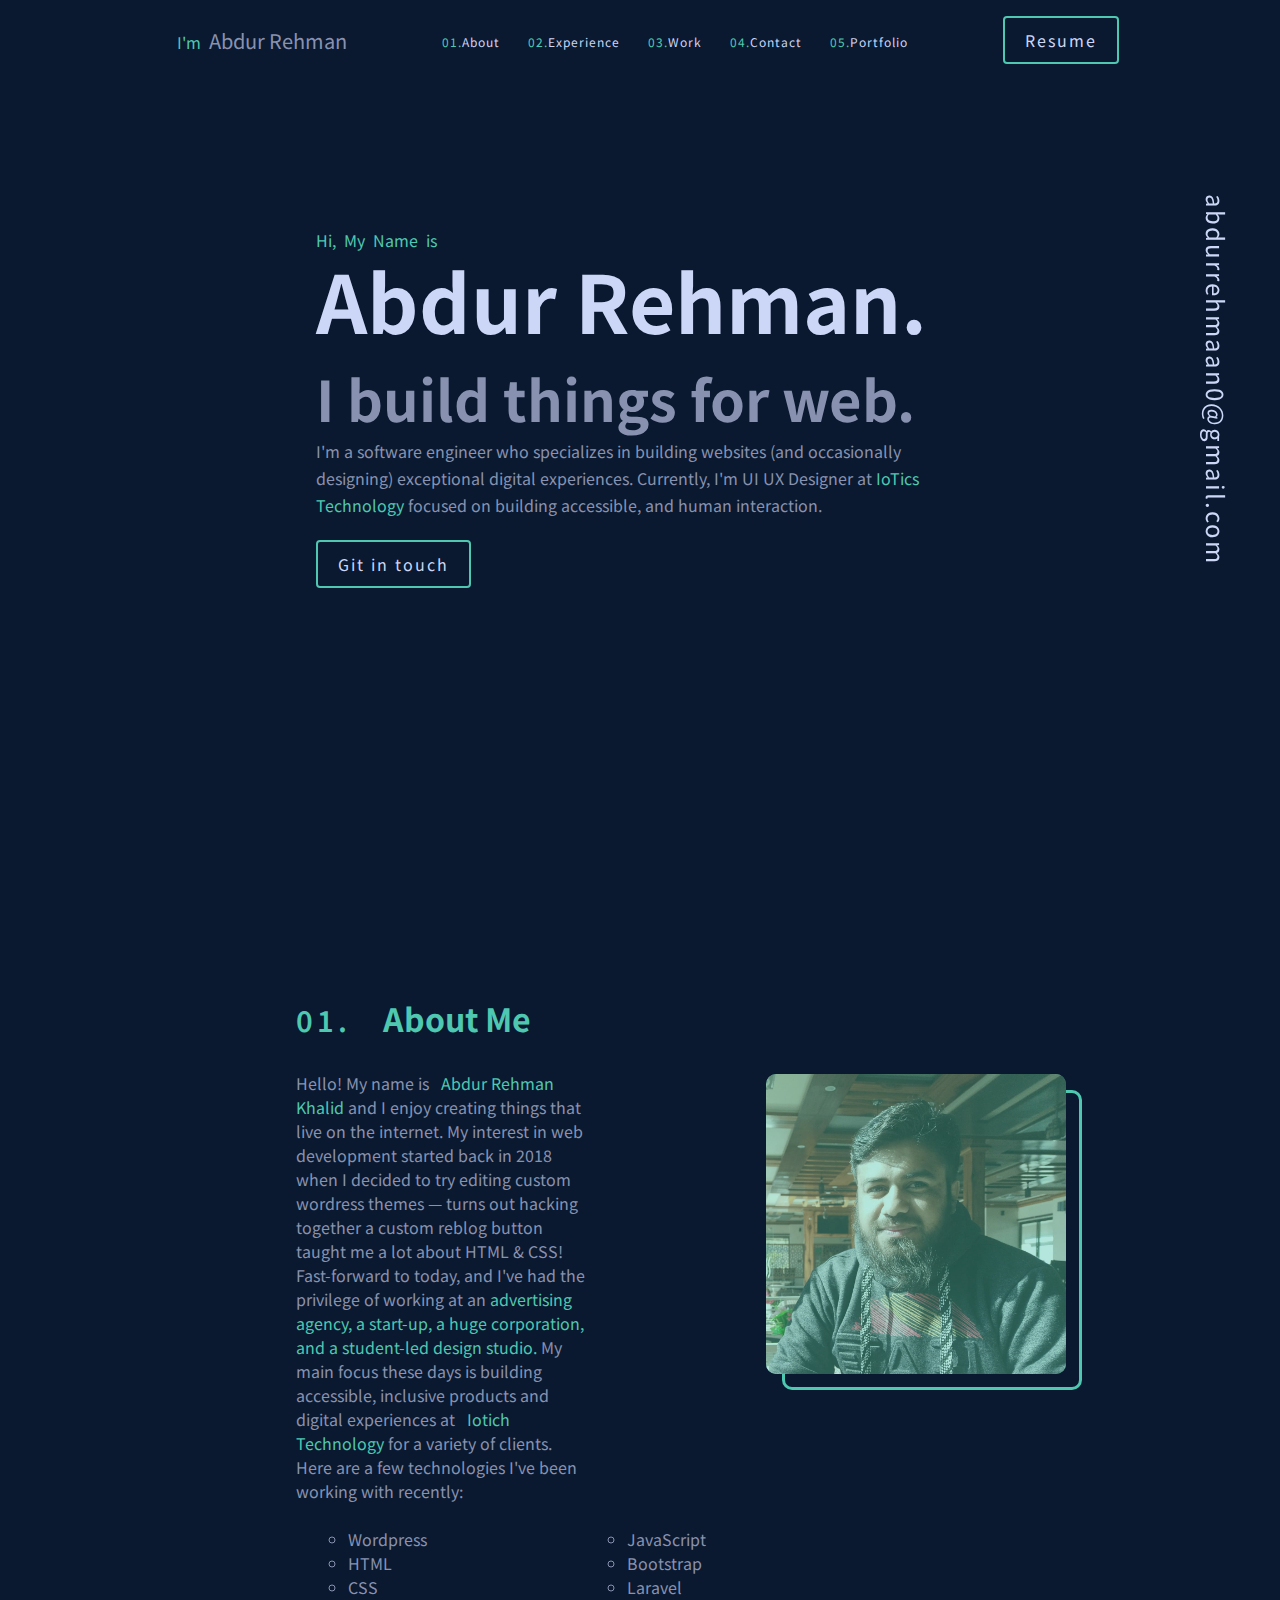
<file: index.html>
<!DOCTYPE html>
<html lang="en">
<head>
    <meta charset="UTF-8">
    <meta http-equiv="X-UA-Compatible" content="IE=edge">
    <meta name="viewport" content="width=device-width, initial-scale=1.0">
    <title>Abdur Rehman</title>
    <link rel="stylesheet" href="/css/style.css">
    <link rel="stylesheet" href="https://use.fontawesome.com/releases/v5.15.3/css/all.css" integrity="sha384-SZXxX4whJ79/gErwcOYf+zWLeJdY/qpuqC4cAa9rOGUstPomtqpuNWT9wdPEn2fk" crossorigin="anonymous">

</head>
<body>  
    <div class="main-body">
        <div class="left-container" >
            <div class="social-media-icon">
                <ul>
                    <li><i class="fab fa-github-square"></i></li>
                    <li><i class="fab fa-hackerrank" ></i></li>
                    <li><i class="fab fa-facebook-square"></i></li>
                    <li><i class="fab fa-linkedin"></i></li>
                    <li><i class="fab fa-instagram-square"></i></li>
                    <li></li>
                </ul>
            </div>
        </div>
        <div class="main-container" >
            <!-- navbar -->
            <nav class="navbar">
                <div class="logo"><a href="#">I'm &nbsp<span>Abdur Rehman</span></a></div>
                <div class="menu">
                    <ul>
                        <li><a href="#about-me"><span>01.</span>About</a></li>
                        <li><a href="#"><span>02.</span>Experience</a></li>
                        <li><a href="#"><span>03.</span>Work</a></li>
                        <li><a href="#"><span>04.</span>Contact</a></li>
                        <li><a href="#"><span>05.</span>Portfolio</a></li>
                    </ul>
                </div>
                <div class="button">
                    <input type="submit" value="Resume">
                </div>
            </nav>
            <!-- navbar ends here -->
            <!-- Basic infomation here -->
            <div class="basic-info">
                <div class="span">
                    <span>Hi, My Name is</span>
                </div>
                <div>
                   <h1>Abdur Rehman.</h1>
                </div>
                <div>
                    <h2>I build things for web.</h2>
                </div>
                <div class="para"> 
                    <p>I'm a software engineer who specializes in building websites (and occasionally designing) exceptional digital experiences. Currently, I'm UI UX Designer at <span>IoTics Technology</span> focused on building accessible, and human interaction.</p>
                </div>
                <div>
                    <input type="submit" value="Git in touch">
                </div>
            </div>
            <!-- basic information ends here -->
            <!-- About Section -->
            <div class="about-section" id="about-me">
                <div class="p-info">
                    <h1><span>01. &nbsp</span>About Me</h1>
                    <p>Hello! My name is &nbsp <span>Abdur Rehman Khalid</span> and I enjoy creating things that live on the internet. My interest in web development started back in 2018 when I decided to try editing custom wordress themes — turns out hacking together a custom reblog button taught me a lot about HTML & CSS!
                    Fast-forward to today, and I've had the privilege of working at an <span>advertising agency, a start-up, a huge corporation, and a student-led design studio.</span> My main focus these days is building accessible, inclusive products and digital experiences at &nbsp <span>Iotich Technology</span> for a variety of clients.
                    Here are a few technologies I've been working with recently:</p>
                    <div class="tools">
                        <ul>
                            <li>Wordpress</li>
                            <li>HTML</li>
                            <li>CSS</li>   
                        </ul>
                        <ul>
                            <li>JavaScript</li>
                            <li>Bootstrap</li>
                            <li>Laravel</li>
                        </ul>
                    </div>
                </div>
                <div class="p-image">
                    <div class="abdur-rehman-image">
                         <img src="/images/me.jpg" alt="Abdur Rehman">
                         
                    </div>
                    <div class="image-border"></div>
                </div>
            </div>
            <!-- About Section Ends here -->
        </div>
        <div class="right-container">
            <p>abdurrehmaan0@gmail.com</p> 
        </div>
    </div>

   
</body>
</html>
</file>
<file: css/style.css>
@import url('https://fonts.googleapis.com/css2?family=Noto+Sans+JP:wght@100;300;400;500;700;900&display=swap');

/* :root {
    --maincolor: #fff;
    --maintextcolor: #335C67;
    --paragraphcolor: #5B9CAE;
    --heading-color: #9E2A2B;
} */
:root {
    --maincolor: #0A192F;
    --maintextcolor: #CCD6F6;
    --paragraphcolor: #8892B0;
    --heading-color: #4ec8b1;
}

*{
    margin:0;
    padding:0;
    font-size: 16px;
    box-sizing: border-box;
    font-family: 'Noto Sans JP', sans-serif;
}
body{
    background-color: var(--maincolor);
}
ul{
    list-style: none;
}
/* #main-container{
    position: relative;
} */
.main-body{
    display: flex;
    justify-content: space-between;
    background-color: var(--maincolor);
}

.left-container{
    width:10%;
    /* background-color: var(--maincolor); */
    height: 100vh;
    position:fixed;

}
.main-container{
    /* background-color: var(--maincolor); */
    width: 80%;
    height: 100vh;
    margin-left: 8.5rem;
    
}
.right-container{
    /* background-color: var(--maincolor); */
    width: 10%;
    height: 100vh;
    position: fixed;
    margin-left: 90%;   
}

.right-container p {
    color: var(--maintextcolor);
    transform: rotate(90deg);
    margin-top: 15rem;
    letter-spacing: 2px;
    font-size: 1.5rem;
}

.right-container p:hover{
    color: var(--heading-color);
    font-size: 1.6rem; 
    transition: 0.1s ease-in-out;
    
}

/* left container social media icon */
.social-media-icon{
    color: var(--maintextcolor); 
    text-align: center;
    margin-top: 15rem;
}
.social-media-icon ul li :hover {
    color: var(--heading-color);
    transform: scale(1.2);
    
}

.social-media-icon ul li i{
    font-size: 2rem;
    margin: 10px;

}

/* navbar  */
.navbar{
    width: 100%;
    height: 80px;
    display: flex;
    justify-content: space-around;
    align-items: center;
    
}

.navbar .logo a {
    text-decoration: none;
    color: var(--heading-color);
    /* border: 2px solid white; */
    font: 1.5rem;
}

.navbar .logo a span {
    text-decoration: none;
    color: var(--paragraphcolor);
    font-size: 20px;
}

.navbar .logo a span:hover{
    color: var(--heading-color);
}

.navbar .menu ul {
    list-style: none;
    display: flex;
}
.navbar .menu ul li{
    padding: 5px;
    
}

.navbar .menu ul li a {
    color: var(--maintextcolor);
    font-size: 12px;
    text-decoration: none;
    padding: 7px;
    letter-spacing: 1px;
    border: 2px solid var(--maincolor);
}
.navbar .menu ul li a span{
    color: var(--heading-color);
    font-size: 12px;
}

.navbar .menu ul li a:hover{
    color: var(--heading-color);
    
}
.navbar .menu ul li a:active{
    padding: 7px;
    border: 2px dashed var(--heading-color);
}

.navbar .button input {
    padding: 10px 20px 10px 20px;
    background-color: var(--maincolor);
    color: var(--maintextcolor);
    border: 2px solid var(--heading-color);
    border-radius: 4px;
    /* margin-top: 20px; */
    letter-spacing: 2px;
}
.navbar .button input:hover{
    background-blend-mode: color;
}

/* Basic Info  */
.basic-info{
    width: 100%;
    height: 80vh;
    /* justify-content: center;
    align-items: center; */
    margin-top: 50px;
    margin-left: 100px;
    padding: 5rem;
}

.basic-info .span{
    font-size: 2rem;
    word-spacing: 4px;
    /* letter-spacing: 2px; */
    color: var(--heading-color);
}
.basic-info h1{
    font-size: 5rem;
    font-weight: 700;
    margin-top: -15px;
    color: var(--maintextcolor);
}
.basic-info h2{
    font-size: 3.5rem;
    font-weight: 700;
    color: var(--paragraphcolor);
}

.basic-info .para {
    width: 70%;
    /* border: 2px solid white; */
    color: var(--paragraphcolor);
    line-height: 1.7rem;
}
.basic-info .para span {
    color: var(--heading-color);
}

.basic-info input {
    padding: 10px 20px 10px 20px;
    background-color: var(--maincolor);
    color: var(--maintextcolor);
    border: 2px solid var(--heading-color);
    border-radius: 4px;
    margin-top: 20px;
    letter-spacing: 2px;
}


/* Basic Info Ends here */
.about-section {

    width: 100%;
    height: 100vh;
    background-color: var(--maincolor);
    display: flex;
}
/* About Section */

.about-section .p-info{
    width:60%;
    padding: 10rem;
    display: block;

}
.about-section .p-info h1 span {
    font-size: 1.8rem;
    font-weight: 600;
    word-spacing: 5px;
    letter-spacing: 4px;
    color: var(--heading-color);
}

.about-section .p-info h1 {
    font-size: 2rem;
    font-weight: 700;
    margin-top: -15px;
    color: var(--heading-color);
}
.about-section .p-info p span{
    color: var(--heading-color);
    font-size: 1rem;
}

.about-section .p-info p {
    color: var(--paragraphcolor);
    margin-top: 30px;
}

.about-section .p-info .tools {
    display: flex;
    justify-content: space-evenly;
    margin: 1.5rem 0 0 -3rem;
}

.about-section .p-info .tools ul {
    margin: 0 100px;
    color: var(--paragraphcolor);
    list-style-type:circle;
}
.about-section .p-image{
    width:40%;
    padding: 1rem;
    display: block;
    background-color: var(--maincolor);

}
.about-section .abdur-rehman-image{
    margin-top: 13rem;
    position:absolute;
    width:  300px;
    height: 300px;
    /* border: 5px solid var(--heading-color); */
    background-color: var(--heading-color);
    border-radius: 10px;
}

.about-section .image-border{
    width: 300px;
    height: 300px;
    border: 3px solid var(--heading-color);
    border-radius: 10px;
    background-color: var(--maincolor);
    margin-top: 14rem;
    margin-left: 1rem;
}


.about-section .p-image .abdur-rehman-image img {
    width: 100%;
    height: 100%;
    display: block;
    transition: 0.5 ease;
    backface-visibility: hidden;
    opacity: 0.6;  
    border-radius: 10px;
}

.about-section .p-image img:hover {
    opacity: 1;
}

.about-section .abdur-rehman-image:hover ~.image-border {
   margin-top: 13.8rem;
   margin-left: 0.8rem;
   transition: 0.3s ease-in-out;
}
</file>
